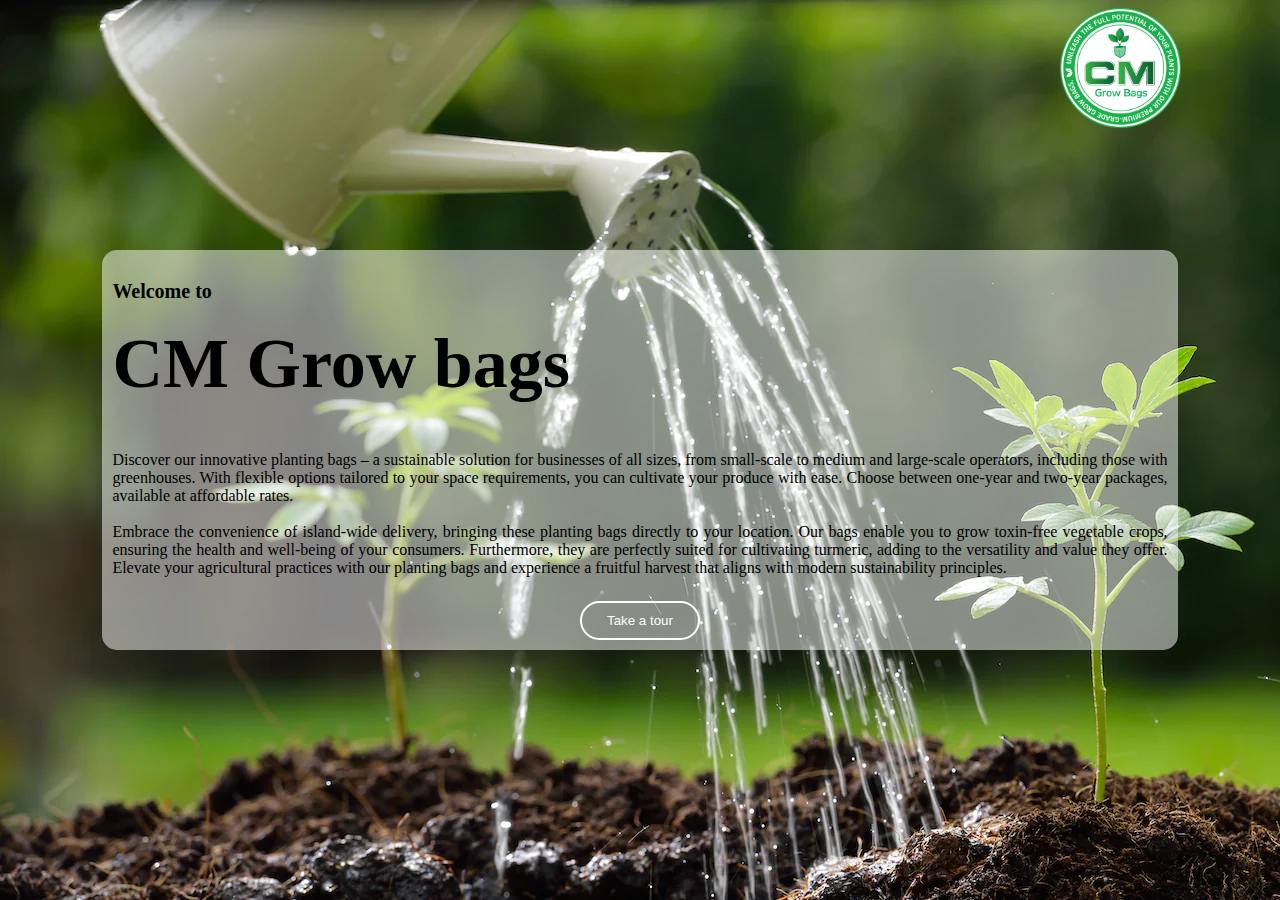
<file: UOG030056cmgrow/index.html>
<!DOCTYPE html>
<head>
	<meta name = "viewport" content = "width=device-width, initial-scale = 1.0">
	<link rel = "stylesheet" href="cmgrowbags.css"><!--external css file attachment-->
	<title>Home | CM Grow Bags</title>
</head>
<body>
	<br><br>
	<a href = "./index.html"><img src = "cm.png" alt = "cmgrow" class="img"></a><br><br><!--logo-->
	<div class = "cont"> <!--body content-->
		<!--heading-->
		<h3>Welcome to</h3>
		<!--heading - business name-->
		<h1 id = "h1">CM Grow bags</h1>
		<!--the body-->
		<p align = "justify">Discover our innovative planting bags – a sustainable solution for businesses of all sizes, from small-scale to medium and large-scale operators, including those with greenhouses. With flexible options tailored to your space requirements, you can cultivate your produce with ease. Choose between one-year and two-year packages, available at affordable rates.
		<br><br>
		Embrace the convenience of island-wide delivery, bringing these planting bags directly to your location. Our bags enable you to grow toxin-free vegetable crops, ensuring the health and well-being of your consumers. Furthermore, they are perfectly suited for cultivating turmeric, adding to the versatility and value they offer. Elevate your agricultural practices with our planting bags and experience a fruitful harvest that aligns with modern sustainability principles.</p>
		<!--button directing to menu-->
		<center><a href = "./cmgrowbagsabt.html"><button id = 'menu'>Take a tour</button></a></center>
	</div>
<script src = "cmgrowbags.js" type = "text/javascript"></script><!--external Javascript file attachment-->
</body>
</html>
</file>
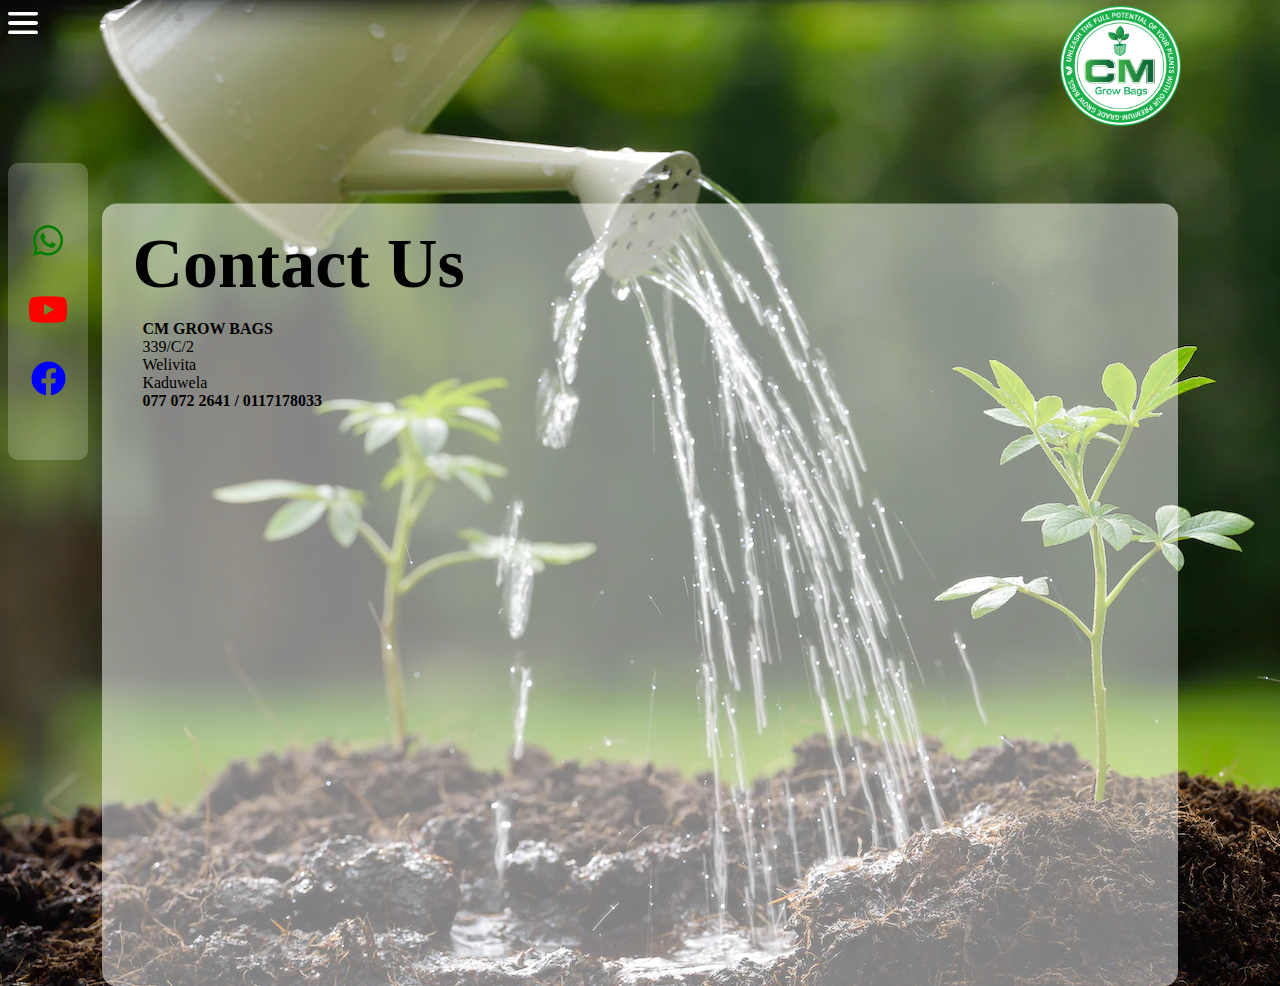
<file: UOG030056cmgrow/cmcontact.html>
<!DOCTYPE html>
<head>
	<meta name = "viewport" content = "width-device-width, initial-scale = 1.0">
	<style>
		h1{
			margin-bottom:5px;
		}
	</style>
	<link rel = "stylesheet" href="cmgrowbags.css"><!--external css file attachment-->
	<title>Contact Us | CM Grow Bags</title>
</head>
	<body>
		<!--the bar icon for menu-->
		<a href = "./cmgrowbagsabt.html"><img src = "bars.png" class = "bar"></a>
		<!--logo-->
		<a href = "./index.html"><img src = "cm.png" alt = "cmgrow" class="img"></a><br><br>
	<!--background [white transparent box in the background]-->
	<div class ="contact">
		<!--heading-->
		<h1 id = "h1">Contact Us</h1>
		<!-- the address-->
		<p id="address"><b>CM GROW BAGS</b><br>339/C/2<br>Welivita<br>Kaduwela<br><b>077 072 2641 / 0117178033</b></p>
		<center>
			<!--the map-->
			<div class="mapouter">
				<div class="gmap_canvas">
					<iframe width="770" height="510" id="gmap_canvas" src="https://maps.google.com/maps?q=CM GROW BAGS 339/C/2 WELIVITA  KADUWELA&t=&z=10&ie=UTF8&iwloc=&output=embed" frameborder="0" scrolling="no" marginheight="0" marginwidth="0"></iframe>
					<a href="https://2yu.co">2yu</a>
					<br><a href="https://embedgooglemap.2yu.co">html embed google map</a>
				</div>
			</div>
		</center>
	</div>
	<!--the side navigation panel-->
	<div class ="sidenav">
		<ul>
			<!--whatsapp--><li><a href = "https://wa.me/message/C5ZPYIAVU5TYK1"><img id = "icon" src = "whatsapp.png" alt = "whatsapp" width = "30px" height = "35px"></a></li>
			<!--YouTube--><li><a href = "https://youtube.com/@CmgrowBags"><img id = "icon" src = "youtube.png" alt = "YouTube" width = "40px" height = "35px"></a></li>
			<!--Facebook--><li><a href = "https://www.facebook.com/profile.php?id=100085798156000&mibextid=ZbWKwL"><img id = "icon" src = "facebook.png" alt = "facebook" width = "35px" height = "35px"></a></li>
		</ul>
	</div>
	<script src = "cmgrowbags.js" type = "text/javascript"></script><!--external Javascript file attachment-->


</body>
</html>
</file>
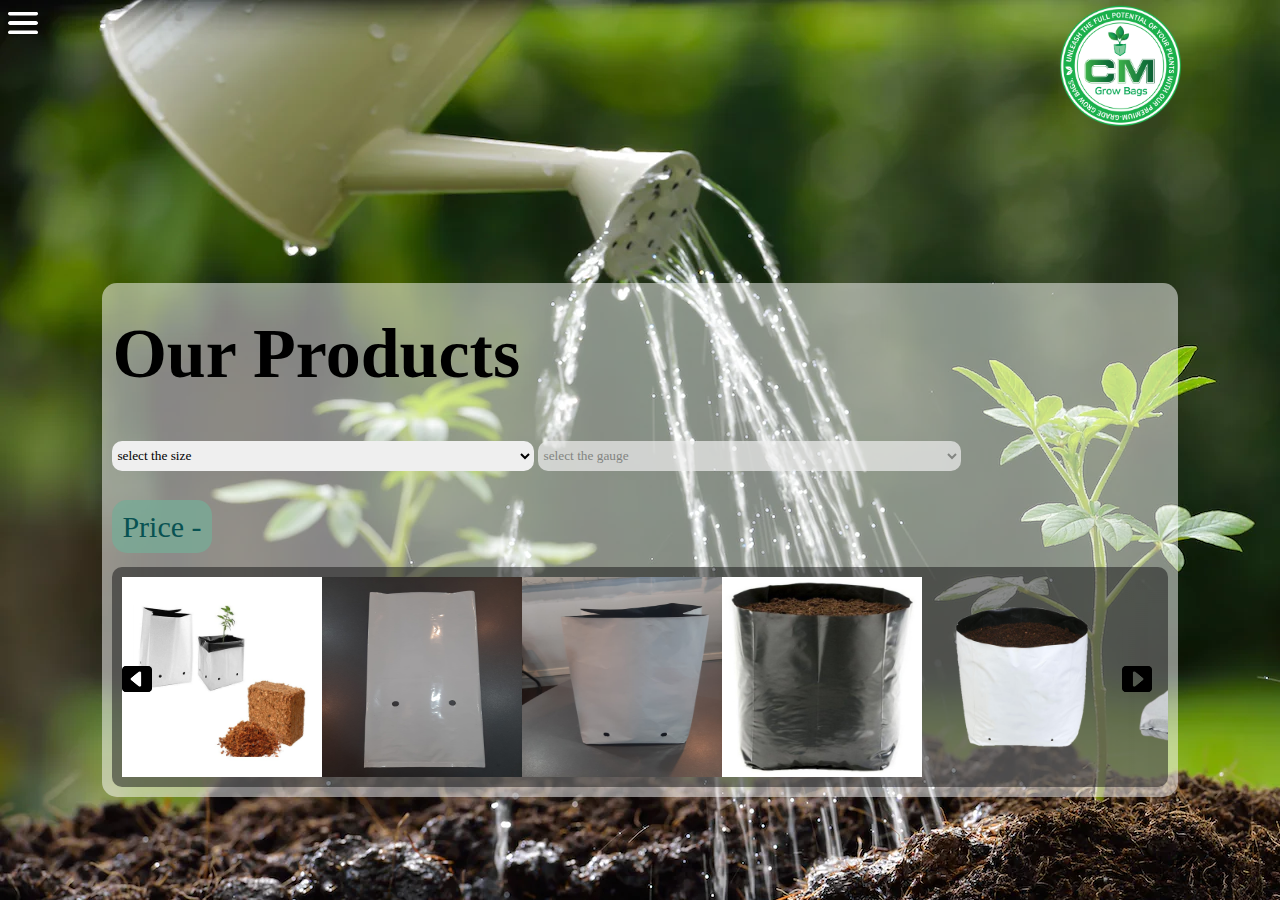
<file: UOG030056cmgrow/cmproduct.html>
<!DOCTYPE html>
<head>
	<meta name = "viewport" content = "width-device-width, initial-scale = 1.0">
	<link rel = "stylesheet" href="cmgrowbags.css"><!--external css file attachment-->
	<title>Our Products | CM Grow Bags</title>
</head>
<body>
	<!--the bar icon for menu-->
	<a href = "./cmgrowbagsabt.html"><img src = "bars.png" class = "bar"></a>
	<!--logo-->
	<a href = "./index.html"><img src = "cm.png" alt = "cmgrow" class="img"></a>
	<!--background [white transparent box in the background]-->
	<div class = "contprod">
		<!--heading-->
	<h1 id ="h1">Our Products</h1>
	<div class = "combo">
		<!--combo box for the size selection-->
		<select id = 'sizes' onchange="enableGauge()">
			<option selected >select the size</option>
			<option id = "s12" >12 X 12</option>
			<option id = "s14">14 X 14</option>
			<option id = "s16">16 X 16</option>
			<option id = "s18">18 X 18</option>
			<option id = "s20">20 X 20</option>
			<option id = "s24">24 X 24</option>
		</select>
		<!--combo box for the gauge selection-->
		<select id = 'gauge' disabled onchange="enableGauge()">
			<option selected >select the gauge</option>
			<option id = "g300">300 Gauge</option>
			<option id = "g350">350 Gauge</option>
		</select>
	</div>
	<!--the price displaying label-->
	<label class = "priceLabel">Price - <label id = "priceLabel"></label></label>
	<br>
	<br>
		<!--the scroll bar for images-->
		<div class = "scroll">
			<div class = "a">
				<!--the left arrow icon-->
				<button id="arrow"><img src = "rightarr.png" class = "arr"></button>
			</div>
			<!--the images in the scroll bar-->
			<img src = "img1.jpg" alt = "Growbag" class = "scrimg">
			<img src = "img2.jpeg" alt = "Growbag_white" class = "scrimg">
			<img src = "img3.jpeg" alt = "Growbag_white" class = "scrimg">
			<img src = "img4.jpg" alt = "Black_open_top" class = "scrimg">
			<img src = "img5.png" alt = "with_compost" class = "scrimg">
			<img src = "img6.png" alt = "open_top_bags" class = "scrimg">
			<img src = "img7.png" alt = "open_top_bags" class = "scrimg">
			<img src = "img8.png" alt = "open_top_bags" class = "scrimg">
			<div class = "a1">
				<!--the right arrow icon-->
				<button id="arrow1"><img src = "leftarr.png" class = "arr"></button>
			</div>
		</div>
	</div>

<script src = "cmgrowbags.js" type = "text/javascript"></script><!--external Javascript file attachment-->
</body>
</html>
</file>
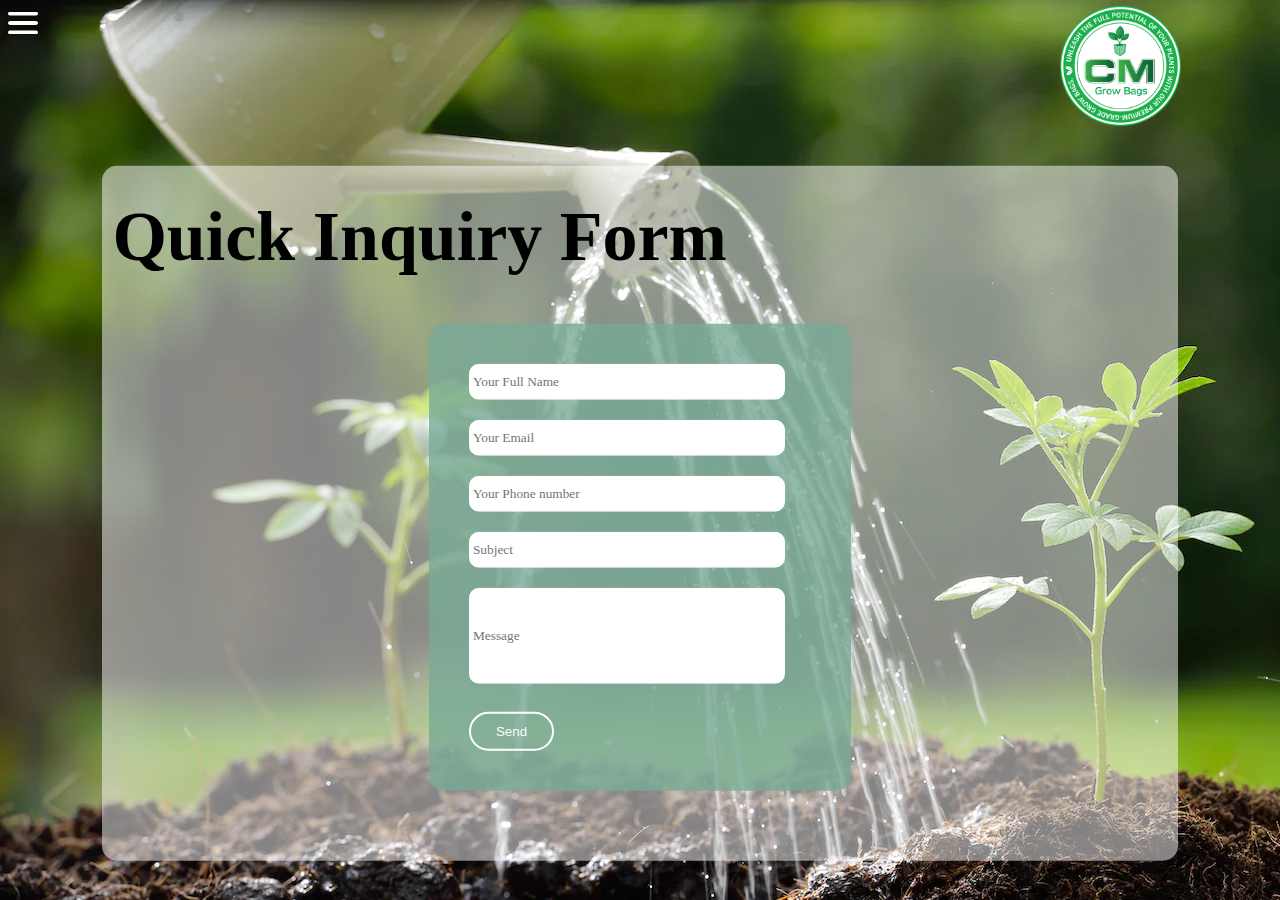
<file: UOG030056cmgrow/cmquick.html>
<!DOCTYPE html>
<head>
    <meta name = "viewport" content = "width-device-width, initial-scale = 1.0">
	<link rel = "stylesheet" href="cmgrowbags.css"><!--external css file attachment-->
	<title>Quick contact | CM Grow Bags</title>
</head>
<body>
	<!--the bar icon for menu-->
	<a href = "./cmgrowbagsabt.html"><img src = "bars.png" class = "bar"></a>
	<!--logo-->
	<a href = "./index.html"><img src = "cm.png" alt = "cmgrow" class="img"></a><br><br>
	<!--background [white transparent box in the background]-->
	<div class = "form">
	<!--heading-->
	<h1 id = "h1">Quick Inquiry Form</h1>
		<!--the form-->
		<div id = "formin">
			<form action = "https://formsubmit.co/cb8192a831047c2272dc2fff6f667ce7" method = "POST">
				<!--honeypot-->
				<input type="text" name="_honey" style="display: none;">
				<!--disable captcha-->
				<input type="hidden" name="_captcha" value="false">
				<!--the form elements-->
				<input type = "text" class = "txt" id = "txtname" name = "Full&nbsp;name" placeholder = "Your Full Name" required><br>
				<input type = "text" class = "txt" id = "txtmail" name = "E-mail" placeholder = "Your Email" required><br>
				<input type = "text" class = "txt" id = "txtpno" name = "Contact" placeholder = "Your Phone number" required>
				<input type = "text" class = "txt" id = "txtsub" name = "Subject"  placeholder = "Subject"><br>
				<input type = "textarea" class = "txtA" id = "txtmsg" name = "Message" placeholder = "Message">
				<!--submit button-->
				<button type="submit" id = "sub">Send</button>
			</form>
		</div>
	</div>
	<script src = "cmgrowbags.js" type = "text/javascript"></script><!--external Javascript file attachment-->
</body>
</html>
</file>
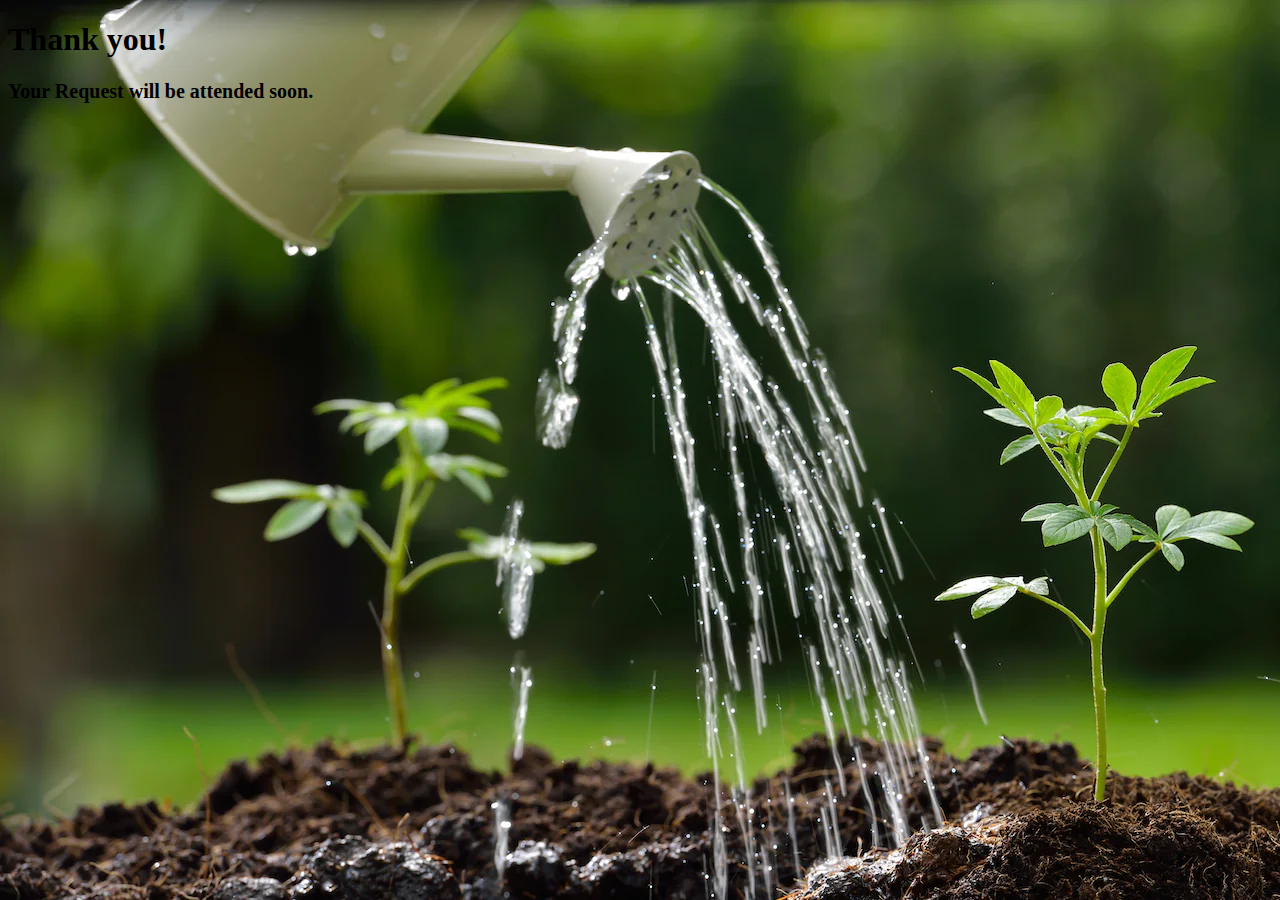
<file: UOG030056cmgrow/thanks.html>
<!DOCTYPE html>
<head>
	<meta name = "viewport" content = "width-device-width, initial-scale = 1.0">
	<link rel = "stylesheet" href="cmgrowbags.css"><!--external css file attachment-->
	<title>Thank You</title>
</head>
	<body>
		<h1>Thank you!</h1>
        <h3>Your Request will be attended soon.</h3>
	</body>
<script src = "cmgrowbags.js" type = "text/javascript"></script><!--external Javascript file attachment-->
</body>
</html>
</file>
<file: UOG030056cmgrow/cmgrowbags.css>
.img{
	display: block;
	margin-left:auto;
	margin-right: 7%;
	margin-top: -3%;
	width: 10%;
	animation-name: slideFromTop;
	animation-duration: 1s;
	animation-timing-function: ease;
}

.bar{
	width: 30px;
	height: 30px;

}
body{
	background-image:url(x.webp);
	background-repeat:no-repeat;
}

button{
	color: #fbfcfd;
	padding:10px 25px;
	background:transparent;
	border: 2px solid #fff;
	border-radius: 20px;
	outline: none;
	cursor:pointer;
	margin-top: 8px;
	transition: transform 0.3s;
}
button:hover{
	transform: translateY(-5px);
}
@keyframes slideFromTop{
	from{
		opacity: 0;
		transform: translateY(-20px);
	}
	to{
		opacity: 1;
		transform: translateY(0px);
	}
}
@keyframes slideFrombot{
	from{
		opacity: 0;
		transform: translateY(-35%);
	}
	to{
		opacity: 1;
		transform: translateY(-50%);
	}
}
@keyframes Fade{
	from{
		opacity: 0;
		transform: translateY(30px) scale(0,9);
	}
	to{
		opacity: 1;
		transform: translateY(0px) scale(1);
	}
}
@keyframes slideFrombotcon{
	from{
		opacity: 0;
		transform: translateY(-120px);
	}
	to{
		opacity: 1;
		transform: translateY(-170px);
	}
}
@keyframes slideFrombotq{
	from{
		opacity: 0;
		transform: translateY(0%);
	}
	to{
		opacity: 1;
		transform: translateY(-15%);
	}
}
@keyframes slideleft{
	from{
		opacity: 0;
		transform: translateX(-5px);
	}
	to{
		opacity: 1;
		transform: translateX(2px);
	}
}
.butcon{
	background-color:rgba(255,255,255,30%);
	border-radius: 15px;
	padding-top:5%;
	padding-bottom:5%;
	margin-left: 30%;
	margin-right: 30%;
	margin-top: 10%;
	animation-name: slideFromTop;
	animation-duration: 1s;
	animation-timing-function: ease;
	
}
.cont{
	 background-color:rgba(255,255,255,50%);
	 padding: 10px;
	 border-radius: 15px;
	 position: absolute;
	 top: 50%;
	 left: 8%;
	 right: 8%;
	 transform: translateY(-50%);
	 z-index: -2;
	 font-family: century gothic;
	 animation-name: slideFrombot;
	 animation-duration: 1s;
	 animation-timing-function: ease;
 }
 .contprod{
	background-color:rgba(255,255,255,50%);
	padding: 10px;
	border-radius: 15px;
	position: absolute;
	top: 60%;
	left: 8%;
	right: 8%;
	transform: translateY(-50%);
	z-index: -2;
	font-family: century gothic;
	animation-name: slideFrombot;
	animation-duration: 1s;
	animation-timing-function: ease;
 }
 
 .contact{
	 background-color:rgba(255,255,255,50%);
	 padding-bottom: 50px;
	 padding-left: 30px;
	 border-radius: 15px;
	 position: absolute;
	 top: 40%;
	 left: 8%;
	 right: 8%;
	 transform: translateY(-20%);
	 z-index: -2;
	 font-family: century gothic;
	 animation-name: slideFrombotcon;
	 animation-duration: 1s;
	 animation-timing-function: ease;
 }
 .contabt{
	 background-color:rgba(255,255,255,50%);
	 padding: 10px;
	 border-radius: 15px;
	 position: absolute;
	 top: 65%;
	 left: 8%;
	 right: 8%;
	 transform: translateY(-50%);
	 z-index: -2;
	 font-family: century gothic;
	 animation-name: slideFrombot;
	 animation-duration: 1s;
	 animation-timing-function: ease;
 }
 
#vid{
	 border-radius: 20px;
	 width: 50%;
	 height: 50%;
	 animation: Fade 1s;
	 
 }
 
.pabt{
	content: justify;
	margin-left: 20px;
	margin-right: 20px;
}
#h1abt{
	 font-size: 70px;
	 margin-top: 2%;
	 margin-left: 20px;
	 font-family: century gothic;
 }
#h1{
	 font-size: 70px;
	 margin-top: 2%;
	 font-family: century gothic;
 }
h3{
	 font-size: 20px;
	 font-family: century gothic;
 }
#address{
	margin-left:10px;
}
 
#conp{
	margin-left: 10px;
}

#icon:hover{
	margin-left: 10px;
	transition: transform 0.3s;
	animation-name: slideleft;
	animation-duration: 0.3s;
	animation-timing-function: ease;
}

.mapouter{
	position:relative;
	text-align:right;
	height:510px;
	width:770px;
}
.gmap_canvas {
	overflow:hidden;
	background:none!important;
	height:510px;
	width:770px;
}

.sidenav{
	width: 50px;
	height: 70%;
	border-radius: 10px;
	top: 30%;
	left: 0;
	margin-bottom: 40%;
	padding: 30px 15px;
	background-color: rgba(255,255,255,0.2);
	animation-name: slideleft;
	animation-duration: 1s;
	animation-timing-function: ease;
}

ul{
	list-style: none;
	padding:0 15px;
}
li{
	margin: 30px 0;
	display:flex;
	align-items:center;
	justify-content:center;
	cursor:pointer;
}
.form{
	background-color:rgba(255,255,255,50%);
	padding: 10px;
	border-radius: 15px;
	position: absolute;
	top: 30%;
	left: 8%;
	right: 8%;
	transform: translateY(-15%);
	z-index: -2;
	font-family: century gothic;
	animation-name: slideFrombotq;
	animation-duration: 1s;
	animation-timing-function: ease;
	padding-bottom: 70px;

}

#formin{
	background-color:rgba(120,170,150,80%);
	padding: 40px;
	border-radius: 15px;
	margin-right: 30%;
	margin-left: 30%;
	animation-name: slideFromTop;
	animation-duration: 1s;
	animation-timing-function: ease;
	
}

.txt{
	border-radius: 10px;
	border-color: transparent;
	margin-bottom: 20px;
	width: 90%;
	height: 30px;
	font-family:century gothic;
}

.txtA{
	border-radius: 10px;
	border-color: transparent;
	margin-bottom: 20px;
	width: 90%;
	height: 90px;
	font-family:century gothic;
}

select, option{
	border-radius: 10px;
	border-color: transparent;
	margin-bottom: 20px;
	width: 40%;
	height: 30px;
	font-family:century gothic;
}

.scrimg{
	width : 200px;
	height : 200px;	
}

.scroll{
	background-color:rgba(20,20,20,0.5);
	padding:10px;
	border-radius:10px;
	display: grid;
	grid-auto-flow: column;
	overflow-x: auto;
	transition: transform 0.3s;
	align-items:center;
	justify-content:space-between; 
}
.arr{
	color:white;
	width:30px;
	height:30px;
	cursor:pointer;
}
#arrow, #arrow1{
	padding: 0px;
	border:transparent;
}
#arrow1{
	margin-bottom: 10px;
}
.scroll::-webkit-scrollbar{
	-webkit-appearance: none;
}
.a{
	position: fixed;
}
.a1{
	position: fixed;
	margin-left: 93%;
	margin-bottom: -0.9%;
}

#priceLabel{
	color: rgb(50, 133, 133);
	font-size: 50px;
}
.priceLabel{
	color: rgb(8, 82, 82);
	padding: 10px;
	font-size: 30px;
	background-color:rgba(120,170,150,80%);
	border-color: black;
	border-radius: 15px;
}
</file>
